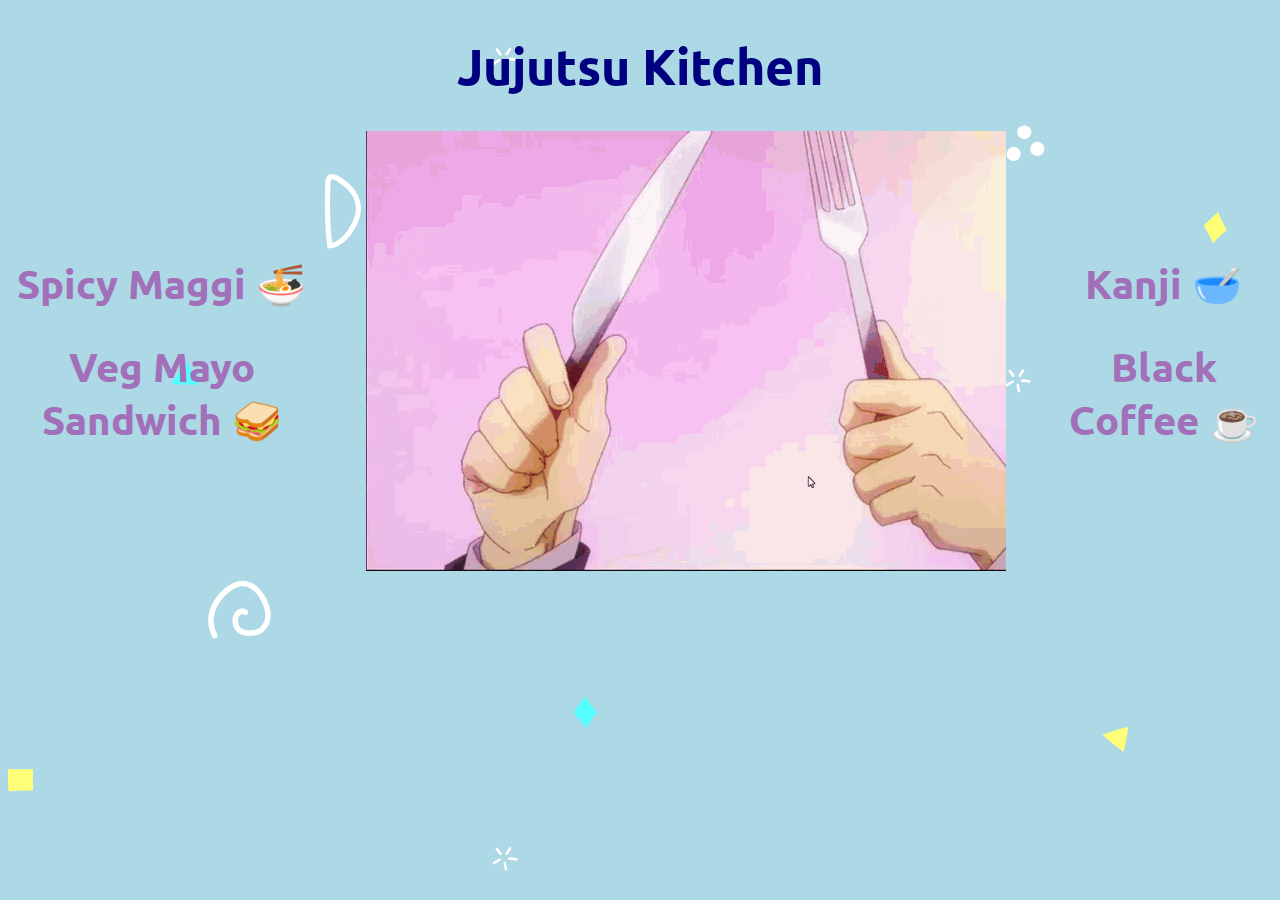
<file: index.html>
<!DOCTYPE html>
<html lang="en">
<head>
    <meta charset="UTF-8">
    <meta http-equiv="X-UA-Compatible" content="IE=edge">
    <meta name="viewport" content="width=device-width, initial-scale=1.0">
    <link rel="preconnect" href="https://fonts.googleapis.com">
    <link rel="preconnect" href="https://fonts.gstatic.com" crossorigin>
    <link href="https://fonts.googleapis.com/css2?family=Ubuntu:wght@400;500;700&display=swap" rel="stylesheet">
    <link rel="stylesheet" href="style.css">
    <title>The Unusual Cook</title>
</head>
<body>
    <h1>Jujutsu Kitchen</h1>

    <div class="container">
        
        <div class="block1">
            <a href="recipes/maggi.html" class="maggi">Spicy Maggi 🍜</a>
            <a href="recipes/sandwich.html" class="vegmayo">Veg Mayo Sandwich 🥪</a>
        </div>

        <img src="./images/jujutsu-kaisen-kaisen.gif" alt="" class="img">

        <div class="block2">
            <a href="recipes/coffee.html" class="coffee">Black Coffee ☕️</a>
            <a href="recipes/kanji.html" class="kanji">Kanji 🥣</a>
        </div>
    </div>
    
</body>
</html>
</file>
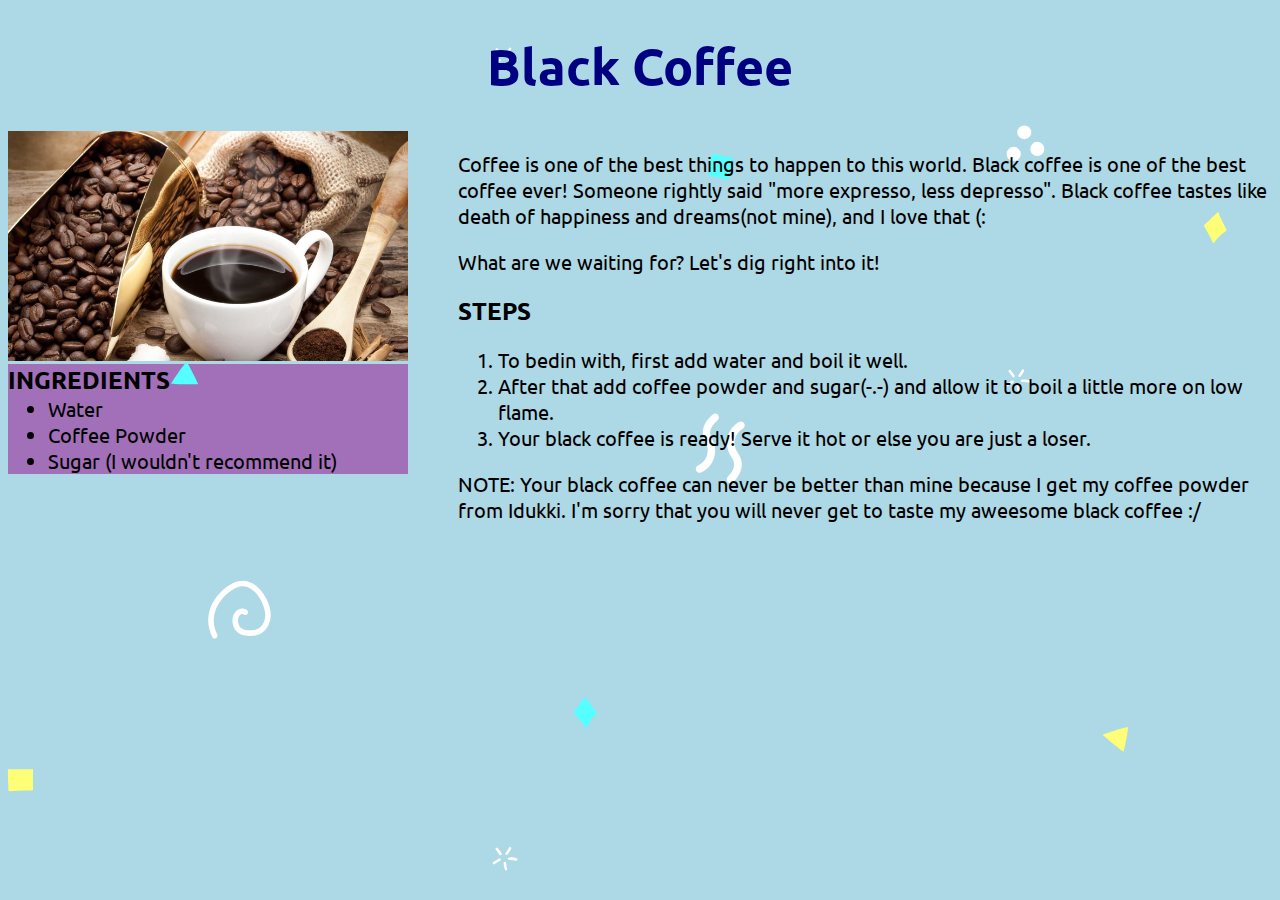
<file: recipes/coffee.html>
<!DOCTYPE html>
<html lang="en">
<head>
    <meta charset="UTF-8">
    <meta http-equiv="X-UA-Compatible" content="IE=edge">
    <meta name="viewport" content="width=device-width, initial-scale=1.0">
    <title>Caffeine Addict</title>
    <link rel="preconnect" href="https://fonts.googleapis.com">
    <link rel="preconnect" href="https://fonts.gstatic.com" crossorigin>
    <link href="https://fonts.googleapis.com/css2?family=Ubuntu:wght@400;500;700&display=swap" rel="stylesheet">
    <link rel="stylesheet" href="../recipe.css">
</head>
<body>
    <h1>Black Coffee</h1>

    <div class="container">

        <div class="lblock">
            <img src="../images/coffee.jpg" alt="">

            <div class="ing">
            <h2 class="ing">INGREDIENTS</h2>
            <ul class="ing">
             <li class="ing">Water</li>
             <li class="ing">Coffee Powder</li>
             <li class="ing">Sugar (I wouldn't recommend it)</li>
            </ul>
        </div>
        </div>
        

        <div class="rblock">
            <p>
                Coffee is one of the best things to
                happen to this world. Black coffee is one of
                the best coffee ever! Someone rightly said 
                "more expresso, less depresso". Black coffee
                tastes like death of happiness and dreams(not mine),
                and I love that (:
            </p>
            <p>
                What are we waiting for? Let's dig right 
                into it!
            </p>

            <h2>STEPS</h2>
            <ol>
                <li>
                    To bedin with, first add water and boil
                    it well.
                </li>
                <li>
                    After that add coffee powder and sugar(-.-)
                    and allow it to boil a little more on low
                    flame.
                </li>
                <li>
                    Your black coffee is ready! Serve it hot
                    or else you are just a loser.
                </li>
            </ol>
            <p>
                NOTE: Your black coffee can never be better
                than mine because I get my coffee powder from
                Idukki. I'm sorry that you will never get to
                taste my aweesome black coffee :/
            </p>
        </div>
    </div>
    
    
    
    
</body>
</html>
</file>
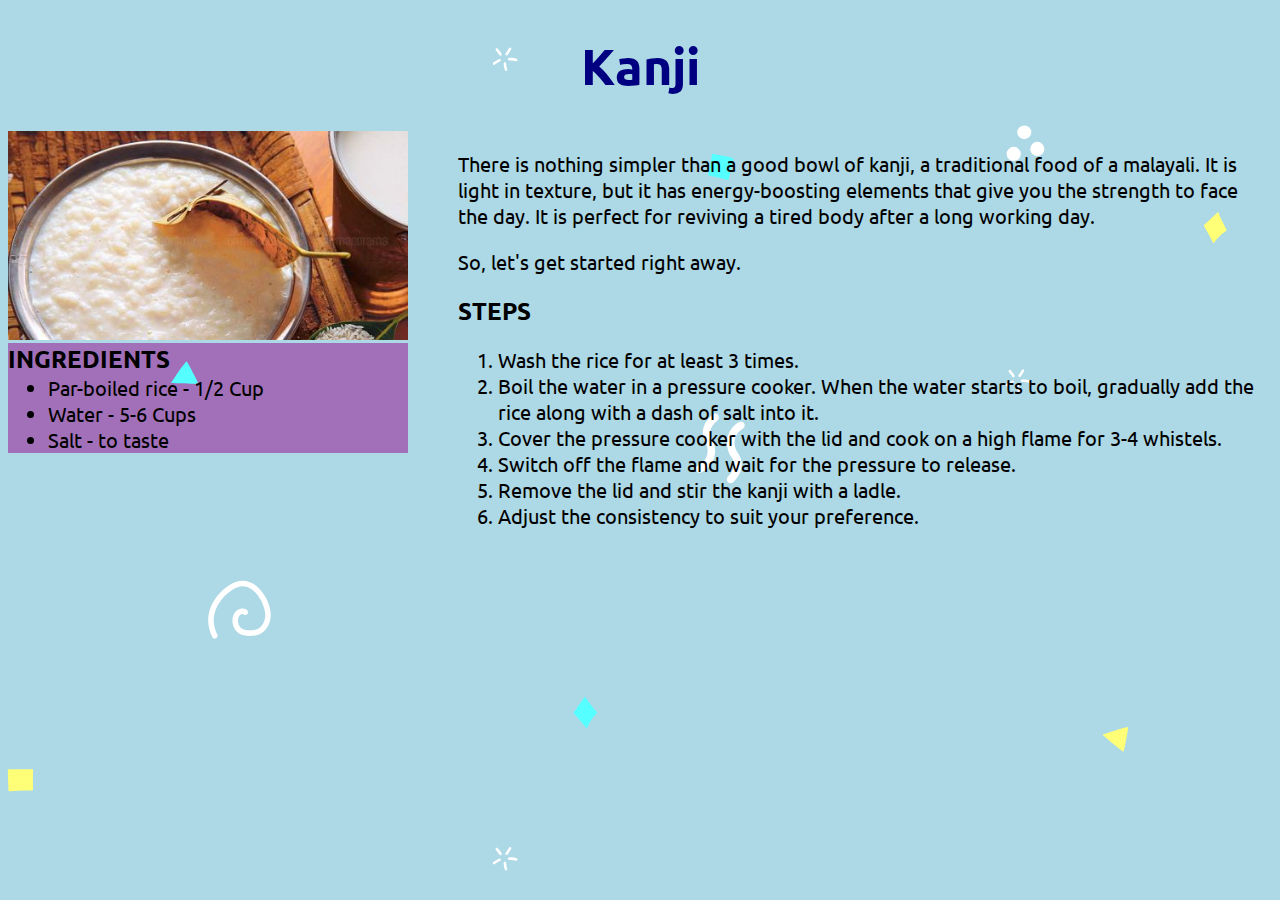
<file: recipes/kanji.html>
<!DOCTYPE html>
<html lang="en">
<head>
    <meta charset="UTF-8">
    <meta http-equiv="X-UA-Compatible" content="IE=edge">
    <meta name="viewport" content="width=device-width, initial-scale=1.0">
    <title>Comfy</title>
    <link rel="preconnect" href="https://fonts.googleapis.com">
    <link rel="preconnect" href="https://fonts.gstatic.com" crossorigin>
    <link href="https://fonts.googleapis.com/css2?family=Ubuntu:wght@400;500;700&display=swap" rel="stylesheet">
    <link rel="stylesheet" href="../recipe.css">
</head>
<body>
    <h1>Kanji</h1>

    <div class="container">

        <div class="lblock">
            
            <img src="../images/Kanji.jpg" alt="Kanji">

            <div class="ing">
                <h2 class="ing">INGREDIENTS</h2>
                <ul class="ing">
                 <li class="ing">Par-boiled rice - 1/2 Cup</li>
                 <li class="ing">Water - 5-6 Cups</li>
                 <li class="ing">Salt - to taste</li>
                 </ul>
            </div>
        </div>

        <div class="rblock">

            <p>
                There is nothing simpler than a good bowl of
                kanji, a traditional food of a malayali. It is 
                light in texture, but it has energy-boosting elements
                that give you the strength to face the day. It is 
                perfect for reviving a tired body after a long
                working day.
            </p>
            <p>So, let's get started right away.</p>

            <h2>STEPS</h2>
            <ol>
              <li>
                 Wash the rice for at least 3 times.
             </li>
             <li>
                 Boil the water in a pressure cooker. When
                 the water starts to boil, gradually add the 
                 rice along with a dash of salt into it.
             </li>
             <li>
                 Cover the pressure cooker with the lid
                 and cook on a high flame for 3-4 whistels.
             </li>
             <li>
                 Switch off the flame and wait for the pressure
                 to release.
             </li>
             <li>
                 Remove the lid and stir the kanji with a ladle.
             </li>
             <li>
                 Adjust the consistency to suit your preference.
             </li>
          </ol>


        </div>
    </div>
    
    
    
</body>
</html>
</file>
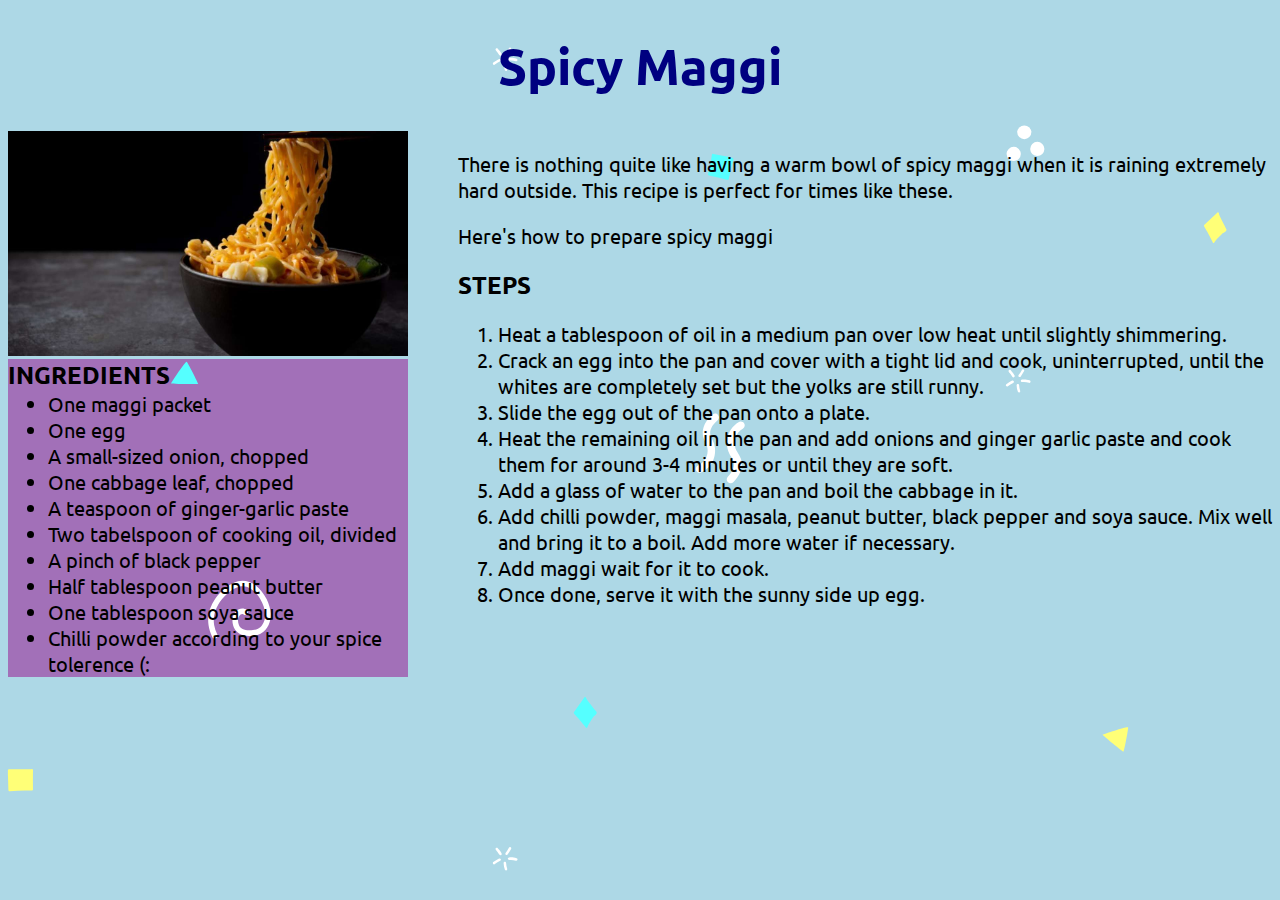
<file: recipes/maggi.html>
<!DOCTYPE html>
<html lang="en">
<head>
    <meta charset="UTF-8">
    <meta http-equiv="X-UA-Compatible" content="IE=edge">
    <meta name="viewport" content="width=device-width, initial-scale=1.0">
    <title>Someone's fancy</title>
    <link rel="preconnect" href="https://fonts.googleapis.com">
    <link rel="preconnect" href="https://fonts.gstatic.com" crossorigin>
    <link href="https://fonts.googleapis.com/css2?family=Ubuntu:wght@400;500;700&display=swap" rel="stylesheet">
    <link rel="stylesheet" href="../recipe.css">
</head>
<body>
    <h1>Spicy Maggi</h1>
    <div class="container">
        <div class="lblock">
            <img src="../images/maggi.jpeg" alt="picture of maggi noodles">
            <h2 class="ing">INGREDIENTS</h2>
            <ul class="ing">
             <li class="ing">One maggi packet</li>
             <li class="ing">One egg</li>
             <li class="ing">A small-sized onion, chopped</li>
             <li class="ing">One cabbage leaf, chopped</li>
             <li class="ing">A teaspoon of ginger-garlic paste</li>
             <li class="ing">Two tabelspoon of cooking oil, divided</li>
             <li class="ing">A pinch of black pepper</li>
             <li class="ing">Half tablespoon peanut butter</li>
             <li class="ing">One tablespoon soya sauce</li>
             <li class="ing">Chilli powder according to your spice tolerence (:</li>
            </ul>
        </div>
        <div class="rblock">
            <p>
                There is nothing quite like having a warm bowl
                 of spicy maggi when it is raining extremely
                 hard outside. This recipe is perfect for 
                 times like these.</p>
            <p>Here's how to prepare spicy maggi</p>
            
            <h2>STEPS</h2>
            <ol>
                <li>
                    Heat a tablespoon of oil in a medium  pan over
                    low heat until slightly shimmering.
                </li>
                <li>
                    Crack an egg into the pan and cover with a 
                    tight lid and cook, uninterrupted, until the whites 
                    are completely set but the yolks are still runny.
                </li>
                <li>
                    Slide the egg out of the pan onto a plate.
                </li>
                <li>
                    Heat the remaining oil in the pan and
                    add onions and ginger garlic paste and 
                    cook them for around 3-4 minutes or until 
                    they are soft.
                </li>
                <li>
                    Add a glass of water to the pan and boil 
                    the cabbage in it.
                </li>
                <li>
                    Add chilli powder, maggi masala, peanut
                    butter, black pepper and soya sauce. Mix well and bring it
                    to a boil. Add more water if necessary.
                </li>
                <li>
                    Add maggi wait for it to cook.
                </li>
                <li>
                    Once done, serve it with the sunny side up
                    egg.  
                </li>
            </ol>
        </div>
    </div>
</body>
</html>
</file>
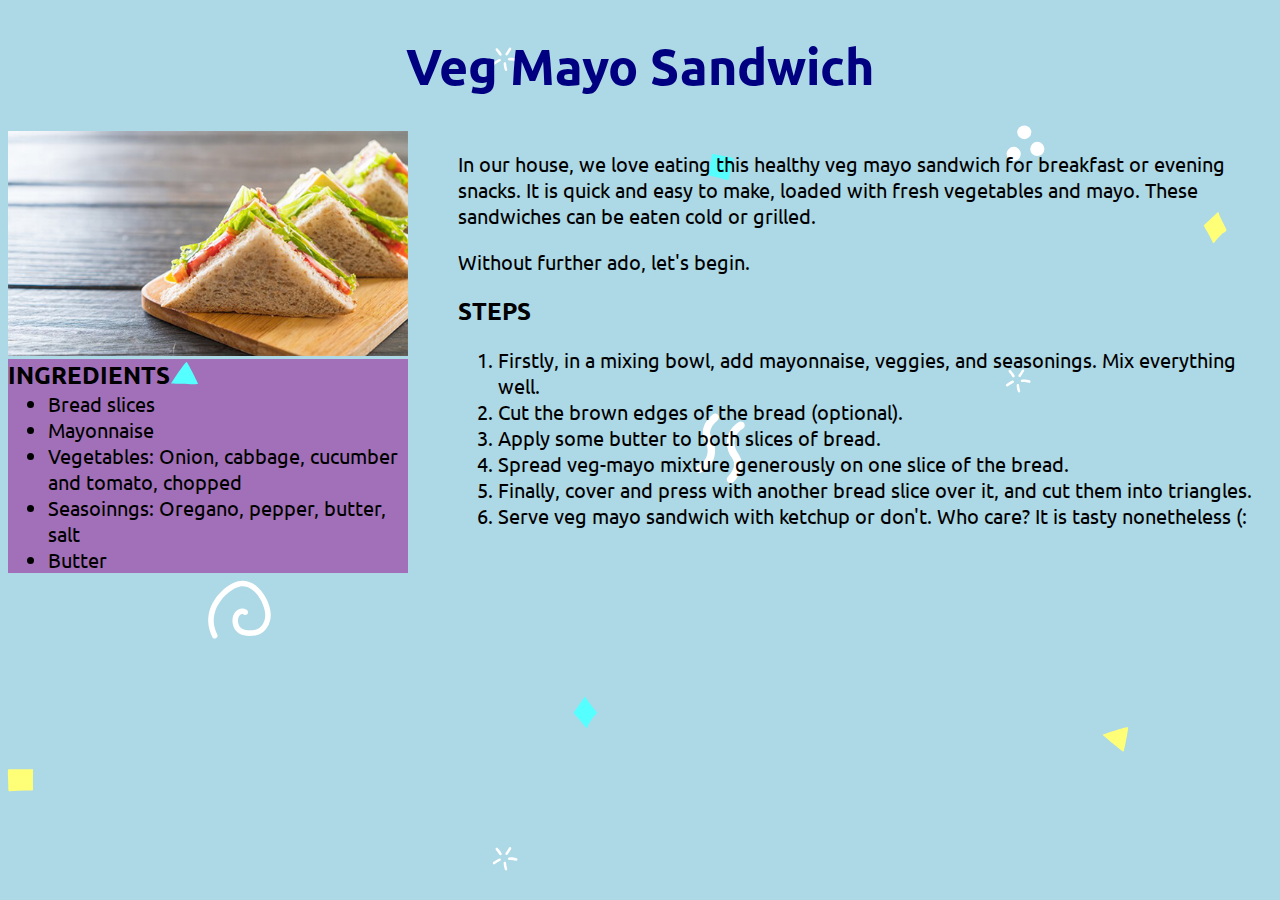
<file: recipes/sandwich.html>
<!DOCTYPE html>
<html lang="en">
<head>
    <meta charset="UTF-8">
    <meta http-equiv="X-UA-Compatible" content="IE=edge">
    <meta name="viewport" content="width=device-width, initial-scale=1.0">
    <title>Booo! Health freak</title>
    <link rel="preconnect" href="https://fonts.googleapis.com">
    <link rel="preconnect" href="https://fonts.gstatic.com" crossorigin>
    <link href="https://fonts.googleapis.com/css2?family=Ubuntu:wght@400;500;700&display=swap" rel="stylesheet">
    <link rel="stylesheet" href="../recipe.css">
</head>
<body>
    <h1>Veg Mayo Sandwich</h1>

    <div class="container">
        <div class="lblock">
            <img src="../images/sandwich.jpg" alt="">
            <div class="ing">
                <h2 class="ing">INGREDIENTS</h2>
                <ul class="ing">
                  <li class="ing">Bread slices</li>
                  <li class="ing">Mayonnaise</li>
                  <li class="ing">Vegetables: Onion, cabbage, cucumber and
                    tomato, chopped</li>
                  <li class="ing">Seasoinngs: Oregano, pepper, butter,
                   salt
                  <li class="ing">Butter</li>
                </ul>
            </div>
        </div>

        <div class="rblock">
            <p>
                In our house, we love eating this healthy veg
                mayo sandwich for breakfast or evening snacks.
                It is quick and easy to make, loaded with
                fresh vegetables and mayo. These sandwiches can
                be eaten cold or grilled.
            </p>
            <p>Without further ado, let's begin.</p>
            
            <h2>STEPS</h2>
            <ol>
                <li>
                    Firstly, in a mixing bowl, add mayonnaise,
                    veggies, and seasonings. Mix everything 
                    well.
                </li>
                <li>
                    Cut the brown edges of the bread (optional).
                </li>
                <li>
                    Apply some butter to both slices of bread.
                </li>
                <li>
                    Spread veg-mayo mixture generously on one
                    slice of the bread.
                </li>
                <li>
                    Finally, cover and press with another bread
                    slice over it, and cut them into triangles.
                </li>
                <li>
                    Serve veg mayo sandwich with ketchup or
                    don't. Who care? It is tasty nonetheless (:
                </li>
            </ol>
        </div>

    </div>

    
    
    
</body>
</html>
</file>
<file: style.css>
*{
    background-color: #ADD8E6;
    background-image: url("data:image/svg+xml,%3Csvg xmlns='http://www.w3.org/2000/svg' width='1600' height='800' viewBox='0 0 1600 800'%3E%3Cpath fill='%23FF7' d='M1102.5 734.8c2.5-1.2 24.8-8.6 25.6-7.5.5.7-3.9 23.8-4.6 24.5C1123.3 752.1 1107.5 739.5 1102.5 734.8zM1226.3 229.1c0-.1-4.9-9.4-7-14.2-.1-.3-.3-1.1-.4-1.6-.1-.4-.3-.7-.6-.9-.3-.2-.6-.1-.8.1l-13.1 12.3c0 0 0 0 0 0-.2.2-.3.5-.4.8 0 .3 0 .7.2 1 .1.1 1.4 2.5 2.1 3.6 2.4 3.7 6.5 12.1 6.5 12.2.2.3.4.5.7.6.3 0 .5-.1.7-.3 0 0 1.8-2.5 2.7-3.6 1.5-1.6 3-3.2 4.6-4.7 1.2-1.2 1.6-1.4 2.1-1.6.5-.3 1.1-.5 2.5-1.9C1226.5 230.4 1226.6 229.6 1226.3 229.1zM33 770.3C33 770.3 33 770.3 33 770.3c0-.7-.5-1.2-1.2-1.2-.1 0-.3 0-.4.1-1.6.2-14.3.1-22.2 0-.3 0-.6.1-.9.4-.2.2-.4.5-.4.9 0 .2 0 4.9.1 5.9l.4 13.6c0 .3.2.6.4.9.2.2.5.3.8.3 0 0 .1 0 .1 0 7.3-.7 14.7-.9 22-.6.3 0 .7-.1.9-.3.2-.2.4-.6.4-.9C32.9 783.3 32.9 776.2 33 770.3z'/%3E%3Cpath fill='%235ff' d='M171.1 383.4c1.3-2.5 14.3-22 15.6-21.6.8.3 11.5 21.2 11.5 22.1C198.1 384.2 177.9 384 171.1 383.4zM596.4 711.8c-.1-.1-6.7-8.2-9.7-12.5-.2-.3-.5-1-.7-1.5-.2-.4-.4-.7-.7-.8-.3-.1-.6 0-.8.3L574 712c0 0 0 0 0 0-.2.2-.2.5-.2.9 0 .3.2.7.4.9.1.1 1.8 2.2 2.8 3.1 3.1 3.1 8.8 10.5 8.9 10.6.2.3.5.4.8.4.3 0 .5-.2.6-.5 0 0 1.2-2.8 2-4.1 1.1-1.9 2.3-3.7 3.5-5.5.9-1.4 1.3-1.7 1.7-2 .5-.4 1-.7 2.1-2.4C596.9 713.1 596.8 712.3 596.4 711.8zM727.5 179.9C727.5 179.9 727.5 179.9 727.5 179.9c.6.2 1.3-.2 1.4-.8 0-.1 0-.2 0-.4.2-1.4 2.8-12.6 4.5-19.5.1-.3 0-.6-.2-.8-.2-.3-.5-.4-.8-.5-.2 0-4.7-1.1-5.7-1.3l-13.4-2.7c-.3-.1-.7 0-.9.2-.2.2-.4.4-.5.6 0 0 0 .1 0 .1-.8 6.5-2.2 13.1-3.9 19.4-.1.3 0 .6.2.9.2.3.5.4.8.5C714.8 176.9 721.7 178.5 727.5 179.9zM728.5 178.1c-.1-.1-.2-.2-.4-.2C728.3 177.9 728.4 178 728.5 178.1z'/%3E%3Cg fill='%23FFF'%3E%3Cpath d='M699.6 472.7c-1.5 0-2.8-.8-3.5-2.3-.8-1.9 0-4.2 1.9-5 3.7-1.6 6.8-4.7 8.4-8.5 1.6-3.8 1.7-8.1.2-11.9-.3-.9-.8-1.8-1.2-2.8-.8-1.7-1.8-3.7-2.3-5.9-.9-4.1-.2-8.6 2-12.8 1.7-3.1 4.1-6.1 7.6-9.1 1.6-1.4 4-1.2 5.3.4 1.4 1.6 1.2 4-.4 5.3-2.8 2.5-4.7 4.7-5.9 7-1.4 2.6-1.9 5.3-1.3 7.6.3 1.4 1 2.8 1.7 4.3.5 1.1 1 2.2 1.5 3.3 2.1 5.6 2 12-.3 17.6-2.3 5.5-6.8 10.1-12.3 12.5C700.6 472.6 700.1 472.7 699.6 472.7zM740.4 421.4c1.5-.2 3 .5 3.8 1.9 1.1 1.8.4 4.2-1.4 5.3-3.7 2.1-6.4 5.6-7.6 9.5-1.2 4-.8 8.4 1.1 12.1.4.9 1 1.7 1.6 2.7 1 1.7 2.2 3.5 3 5.7 1.4 4 1.2 8.7-.6 13.2-1.4 3.4-3.5 6.6-6.8 10.1-1.5 1.6-3.9 1.7-5.5.2-1.6-1.4-1.7-3.9-.2-5.4 2.6-2.8 4.3-5.3 5.3-7.7 1.1-2.8 1.3-5.6.5-7.9-.5-1.3-1.3-2.7-2.2-4.1-.6-1-1.3-2.1-1.9-3.2-2.8-5.4-3.4-11.9-1.7-17.8 1.8-5.9 5.8-11 11.2-14C739.4 421.6 739.9 421.4 740.4 421.4zM261.3 590.9c5.7 6.8 9 15.7 9.4 22.4.5 7.3-2.4 16.4-10.2 20.4-3 1.5-6.7 2.2-11.2 2.2-7.9-.1-12.9-2.9-15.4-8.4-2.1-4.7-2.3-11.4 1.8-15.9 3.2-3.5 7.8-4.1 11.2-1.6 1.2.9 1.5 2.7.6 3.9-.9 1.2-2.7 1.5-3.9.6-1.8-1.3-3.6.6-3.8.8-2.4 2.6-2.1 7-.8 9.9 1.5 3.4 4.7 5 10.4 5.1 3.6 0 6.4-.5 8.6-1.6 4.7-2.4 7.7-8.6 7.2-15-.5-7.3-5.3-18.2-13-23.9-4.2-3.1-8.5-4.1-12.9-3.1-3.1.7-6.2 2.4-9.7 5-6.6 5.1-11.7 11.8-14.2 19-2.7 7.7-2.1 15.8 1.9 23.9.7 1.4.1 3.1-1.3 3.7-1.4.7-3.1.1-3.7-1.3-4.6-9.4-5.4-19.2-2.2-28.2 2.9-8.2 8.6-15.9 16.1-21.6 4.1-3.1 8-5.1 11.8-6 6-1.4 12 0 17.5 4C257.6 586.9 259.6 588.8 261.3 590.9z'/%3E%3Ccircle cx='1013.7' cy='153.9' r='7.1'/%3E%3Ccircle cx='1024.3' cy='132.1' r='7.1'/%3E%3Ccircle cx='1037.3' cy='148.9' r='7.1'/%3E%3Cpath d='M1508.7 297.2c-4.8-5.4-9.7-10.8-14.8-16.2 5.6-5.6 11.1-11.5 15.6-18.2 1.2-1.7.7-4.1-1-5.2-1.7-1.2-4.1-.7-5.2 1-4.2 6.2-9.1 11.6-14.5 16.9-4.8-5-9.7-10-14.7-14.9-1.5-1.5-3.9-1.5-5.3 0-1.5 1.5-1.5 3.9 0 5.3 4.9 4.8 9.7 9.8 14.5 14.8-1.1 1.1-2.3 2.2-3.5 3.2-4.1 3.8-8.4 7.8-12.4 12-1.4 1.5-1.4 3.8 0 5.3 0 0 0 0 0 0 1.5 1.4 3.9 1.4 5.3-.1 3.9-4 8.1-7.9 12.1-11.7 1.2-1.1 2.3-2.2 3.5-3.3 4.9 5.3 9.8 10.6 14.6 15.9.1.1.1.1.2.2 1.4 1.4 3.7 1.5 5.2.2C1510 301.2 1510.1 298.8 1508.7 297.2zM327.6 248.6l-.4-2.6c-1.5-11.1-2.2-23.2-2.3-37 0-5.5 0-11.5.2-18.5 0-.7 0-1.5 0-2.3 0-5 0-11.2 3.9-13.5 2.2-1.3 5.1-1 8.5.9 5.7 3.1 13.2 8.7 17.5 14.9 5.5 7.8 7.3 16.9 5 25.7-3.2 12.3-15 31-30 32.1L327.6 248.6zM332.1 179.2c-.2 0-.3 0-.4.1-.1.1-.7.5-1.1 2.7-.3 1.9-.3 4.2-.3 6.3 0 .8 0 1.7 0 2.4-.2 6.9-.2 12.8-.2 18.3.1 12.5.7 23.5 2 33.7 11-2.7 20.4-18.1 23-27.8 1.9-7.2.4-14.8-4.2-21.3l0 0C347 188.1 340 183 335 180.3 333.6 179.5 332.6 179.2 332.1 179.2zM516.3 60.8c-.1 0-.2 0-.4-.1-2.4-.7-4-.9-6.7-.7-.7 0-1.3-.5-1.4-1.2 0-.7.5-1.3 1.2-1.4 3.1-.2 4.9 0 7.6.8.7.2 1.1.9.9 1.6C517.3 60.4 516.8 60.8 516.3 60.8zM506.1 70.5c-.5 0-1-.3-1.2-.8-.8-2.1-1.2-4.3-1.3-6.6 0-.7.5-1.3 1.2-1.3.7 0 1.3.5 1.3 1.2.1 2 .5 3.9 1.1 5.8.2.7-.1 1.4-.8 1.6C506.4 70.5 506.2 70.5 506.1 70.5zM494.1 64.4c-.4 0-.8-.2-1-.5-.4-.6-.3-1.4.2-1.8 1.8-1.4 3.7-2.6 5.8-3.6.6-.3 1.4 0 1.7.6.3.6 0 1.4-.6 1.7-1.9.9-3.7 2-5.3 3.3C494.7 64.3 494.4 64.4 494.1 64.4zM500.5 55.3c-.5 0-.9-.3-1.2-.7-.5-1-1.2-1.9-2.4-3.4-.3-.4-.7-.9-1.1-1.4-.4-.6-.3-1.4.2-1.8.6-.4 1.4-.3 1.8.2.4.5.8 1 1.1 1.4 1.3 1.6 2.1 2.6 2.7 3.9.3.6 0 1.4-.6 1.7C500.9 55.3 500.7 55.3 500.5 55.3zM506.7 55c-.3 0-.5-.1-.8-.2-.6-.4-.7-1.2-.3-1.8 1.2-1.7 2.3-3.4 3.3-5.2.3-.6 1.1-.9 1.7-.5.6.3.9 1.1.5 1.7-1 1.9-2.2 3.8-3.5 5.6C507.4 54.8 507.1 55 506.7 55zM1029.3 382.8c-.1 0-.2 0-.4-.1-2.4-.7-4-.9-6.7-.7-.7 0-1.3-.5-1.4-1.2 0-.7.5-1.3 1.2-1.4 3.1-.2 4.9 0 7.6.8.7.2 1.1.9.9 1.6C1030.3 382.4 1029.8 382.8 1029.3 382.8zM1019.1 392.5c-.5 0-1-.3-1.2-.8-.8-2.1-1.2-4.3-1.3-6.6 0-.7.5-1.3 1.2-1.3.7 0 1.3.5 1.3 1.2.1 2 .5 3.9 1.1 5.8.2.7-.1 1.4-.8 1.6C1019.4 392.5 1019.2 392.5 1019.1 392.5zM1007.1 386.4c-.4 0-.8-.2-1-.5-.4-.6-.3-1.4.2-1.8 1.8-1.4 3.7-2.6 5.8-3.6.6-.3 1.4 0 1.7.6.3.6 0 1.4-.6 1.7-1.9.9-3.7 2-5.3 3.3C1007.7 386.3 1007.4 386.4 1007.1 386.4zM1013.5 377.3c-.5 0-.9-.3-1.2-.7-.5-1-1.2-1.9-2.4-3.4-.3-.4-.7-.9-1.1-1.4-.4-.6-.3-1.4.2-1.8.6-.4 1.4-.3 1.8.2.4.5.8 1 1.1 1.4 1.3 1.6 2.1 2.6 2.7 3.9.3.6 0 1.4-.6 1.7C1013.9 377.3 1013.7 377.3 1013.5 377.3zM1019.7 377c-.3 0-.5-.1-.8-.2-.6-.4-.7-1.2-.3-1.8 1.2-1.7 2.3-3.4 3.3-5.2.3-.6 1.1-.9 1.7-.5.6.3.9 1.1.5 1.7-1 1.9-2.2 3.8-3.5 5.6C1020.4 376.8 1020.1 377 1019.7 377zM1329.7 573.4c-1.4 0-2.9-.2-4.5-.7-8.4-2.7-16.6-12.7-18.7-20-.4-1.4-.7-2.9-.9-4.4-8.1 3.3-15.5 10.6-15.4 21 0 1.5-1.2 2.7-2.7 2.8 0 0 0 0 0 0-1.5 0-2.7-1.2-2.7-2.7-.1-6.7 2.4-12.9 7-18 3.6-4 8.4-7.1 13.7-8.8.5-6.5 3.1-12.9 7.4-17.4 7-7.4 18.2-8.9 27.3-10.1l.7-.1c1.5-.2 2.9.9 3.1 2.3.2 1.5-.9 2.9-2.3 3.1l-.7.1c-8.6 1.2-18.4 2.5-24 8.4-3 3.2-5 7.7-5.7 12.4 7.9-1 17.7 1.3 24.3 5.7 4.3 2.9 7.1 7.8 7.2 12.7.2 4.3-1.7 8.3-5.2 11.1C1335.2 572.4 1332.6 573.4 1329.7 573.4zM1311 546.7c.1 1.5.4 3 .8 4.4 1.7 5.8 8.7 14.2 15.1 16.3 2.8.9 5.1.5 7.2-1.1 2.7-2.1 3.2-4.8 3.1-6.6-.1-3.2-2-6.4-4.8-8.3C1326.7 547.5 1317.7 545.6 1311 546.7z'/%3E%3C/g%3E%3C/svg%3E");
    background-attachment: fixed;
    font-family: 'Ubuntu', sans-serif;
}

h1{
    text-align: center;
    font-size: 50px;
    color : #000080;
}

a{
    text-decoration: none;
    color: #A270B8;
    font-weight: bold;
}

.container{
    
    font-size: 40px;
    display: flex;
    justify-content: center;
    align-items: center;
}

.block1{
    text-align: center;
    display: flex;
    flex-direction: column;
    justify-content: center;
    margin-right: 50px;
}

.block2{
    text-align: center;
    display: flex;
    flex-direction: column-reverse;
    justify-content: center;
    margin-left: 50px;
}

.maggi{
    margin-bottom: 30px;
}

.kanji{
    margin-bottom: 30px;
}
</file>
<file: recipe.css>
*{
    background-color: #ADD8E6;
    background-image: url("data:image/svg+xml,%3Csvg xmlns='http://www.w3.org/2000/svg' width='1600' height='800' viewBox='0 0 1600 800'%3E%3Cpath fill='%23FF7' d='M1102.5 734.8c2.5-1.2 24.8-8.6 25.6-7.5.5.7-3.9 23.8-4.6 24.5C1123.3 752.1 1107.5 739.5 1102.5 734.8zM1226.3 229.1c0-.1-4.9-9.4-7-14.2-.1-.3-.3-1.1-.4-1.6-.1-.4-.3-.7-.6-.9-.3-.2-.6-.1-.8.1l-13.1 12.3c0 0 0 0 0 0-.2.2-.3.5-.4.8 0 .3 0 .7.2 1 .1.1 1.4 2.5 2.1 3.6 2.4 3.7 6.5 12.1 6.5 12.2.2.3.4.5.7.6.3 0 .5-.1.7-.3 0 0 1.8-2.5 2.7-3.6 1.5-1.6 3-3.2 4.6-4.7 1.2-1.2 1.6-1.4 2.1-1.6.5-.3 1.1-.5 2.5-1.9C1226.5 230.4 1226.6 229.6 1226.3 229.1zM33 770.3C33 770.3 33 770.3 33 770.3c0-.7-.5-1.2-1.2-1.2-.1 0-.3 0-.4.1-1.6.2-14.3.1-22.2 0-.3 0-.6.1-.9.4-.2.2-.4.5-.4.9 0 .2 0 4.9.1 5.9l.4 13.6c0 .3.2.6.4.9.2.2.5.3.8.3 0 0 .1 0 .1 0 7.3-.7 14.7-.9 22-.6.3 0 .7-.1.9-.3.2-.2.4-.6.4-.9C32.9 783.3 32.9 776.2 33 770.3z'/%3E%3Cpath fill='%235ff' d='M171.1 383.4c1.3-2.5 14.3-22 15.6-21.6.8.3 11.5 21.2 11.5 22.1C198.1 384.2 177.9 384 171.1 383.4zM596.4 711.8c-.1-.1-6.7-8.2-9.7-12.5-.2-.3-.5-1-.7-1.5-.2-.4-.4-.7-.7-.8-.3-.1-.6 0-.8.3L574 712c0 0 0 0 0 0-.2.2-.2.5-.2.9 0 .3.2.7.4.9.1.1 1.8 2.2 2.8 3.1 3.1 3.1 8.8 10.5 8.9 10.6.2.3.5.4.8.4.3 0 .5-.2.6-.5 0 0 1.2-2.8 2-4.1 1.1-1.9 2.3-3.7 3.5-5.5.9-1.4 1.3-1.7 1.7-2 .5-.4 1-.7 2.1-2.4C596.9 713.1 596.8 712.3 596.4 711.8zM727.5 179.9C727.5 179.9 727.5 179.9 727.5 179.9c.6.2 1.3-.2 1.4-.8 0-.1 0-.2 0-.4.2-1.4 2.8-12.6 4.5-19.5.1-.3 0-.6-.2-.8-.2-.3-.5-.4-.8-.5-.2 0-4.7-1.1-5.7-1.3l-13.4-2.7c-.3-.1-.7 0-.9.2-.2.2-.4.4-.5.6 0 0 0 .1 0 .1-.8 6.5-2.2 13.1-3.9 19.4-.1.3 0 .6.2.9.2.3.5.4.8.5C714.8 176.9 721.7 178.5 727.5 179.9zM728.5 178.1c-.1-.1-.2-.2-.4-.2C728.3 177.9 728.4 178 728.5 178.1z'/%3E%3Cg fill='%23FFF'%3E%3Cpath d='M699.6 472.7c-1.5 0-2.8-.8-3.5-2.3-.8-1.9 0-4.2 1.9-5 3.7-1.6 6.8-4.7 8.4-8.5 1.6-3.8 1.7-8.1.2-11.9-.3-.9-.8-1.8-1.2-2.8-.8-1.7-1.8-3.7-2.3-5.9-.9-4.1-.2-8.6 2-12.8 1.7-3.1 4.1-6.1 7.6-9.1 1.6-1.4 4-1.2 5.3.4 1.4 1.6 1.2 4-.4 5.3-2.8 2.5-4.7 4.7-5.9 7-1.4 2.6-1.9 5.3-1.3 7.6.3 1.4 1 2.8 1.7 4.3.5 1.1 1 2.2 1.5 3.3 2.1 5.6 2 12-.3 17.6-2.3 5.5-6.8 10.1-12.3 12.5C700.6 472.6 700.1 472.7 699.6 472.7zM740.4 421.4c1.5-.2 3 .5 3.8 1.9 1.1 1.8.4 4.2-1.4 5.3-3.7 2.1-6.4 5.6-7.6 9.5-1.2 4-.8 8.4 1.1 12.1.4.9 1 1.7 1.6 2.7 1 1.7 2.2 3.5 3 5.7 1.4 4 1.2 8.7-.6 13.2-1.4 3.4-3.5 6.6-6.8 10.1-1.5 1.6-3.9 1.7-5.5.2-1.6-1.4-1.7-3.9-.2-5.4 2.6-2.8 4.3-5.3 5.3-7.7 1.1-2.8 1.3-5.6.5-7.9-.5-1.3-1.3-2.7-2.2-4.1-.6-1-1.3-2.1-1.9-3.2-2.8-5.4-3.4-11.9-1.7-17.8 1.8-5.9 5.8-11 11.2-14C739.4 421.6 739.9 421.4 740.4 421.4zM261.3 590.9c5.7 6.8 9 15.7 9.4 22.4.5 7.3-2.4 16.4-10.2 20.4-3 1.5-6.7 2.2-11.2 2.2-7.9-.1-12.9-2.9-15.4-8.4-2.1-4.7-2.3-11.4 1.8-15.9 3.2-3.5 7.8-4.1 11.2-1.6 1.2.9 1.5 2.7.6 3.9-.9 1.2-2.7 1.5-3.9.6-1.8-1.3-3.6.6-3.8.8-2.4 2.6-2.1 7-.8 9.9 1.5 3.4 4.7 5 10.4 5.1 3.6 0 6.4-.5 8.6-1.6 4.7-2.4 7.7-8.6 7.2-15-.5-7.3-5.3-18.2-13-23.9-4.2-3.1-8.5-4.1-12.9-3.1-3.1.7-6.2 2.4-9.7 5-6.6 5.1-11.7 11.8-14.2 19-2.7 7.7-2.1 15.8 1.9 23.9.7 1.4.1 3.1-1.3 3.7-1.4.7-3.1.1-3.7-1.3-4.6-9.4-5.4-19.2-2.2-28.2 2.9-8.2 8.6-15.9 16.1-21.6 4.1-3.1 8-5.1 11.8-6 6-1.4 12 0 17.5 4C257.6 586.9 259.6 588.8 261.3 590.9z'/%3E%3Ccircle cx='1013.7' cy='153.9' r='7.1'/%3E%3Ccircle cx='1024.3' cy='132.1' r='7.1'/%3E%3Ccircle cx='1037.3' cy='148.9' r='7.1'/%3E%3Cpath d='M1508.7 297.2c-4.8-5.4-9.7-10.8-14.8-16.2 5.6-5.6 11.1-11.5 15.6-18.2 1.2-1.7.7-4.1-1-5.2-1.7-1.2-4.1-.7-5.2 1-4.2 6.2-9.1 11.6-14.5 16.9-4.8-5-9.7-10-14.7-14.9-1.5-1.5-3.9-1.5-5.3 0-1.5 1.5-1.5 3.9 0 5.3 4.9 4.8 9.7 9.8 14.5 14.8-1.1 1.1-2.3 2.2-3.5 3.2-4.1 3.8-8.4 7.8-12.4 12-1.4 1.5-1.4 3.8 0 5.3 0 0 0 0 0 0 1.5 1.4 3.9 1.4 5.3-.1 3.9-4 8.1-7.9 12.1-11.7 1.2-1.1 2.3-2.2 3.5-3.3 4.9 5.3 9.8 10.6 14.6 15.9.1.1.1.1.2.2 1.4 1.4 3.7 1.5 5.2.2C1510 301.2 1510.1 298.8 1508.7 297.2zM327.6 248.6l-.4-2.6c-1.5-11.1-2.2-23.2-2.3-37 0-5.5 0-11.5.2-18.5 0-.7 0-1.5 0-2.3 0-5 0-11.2 3.9-13.5 2.2-1.3 5.1-1 8.5.9 5.7 3.1 13.2 8.7 17.5 14.9 5.5 7.8 7.3 16.9 5 25.7-3.2 12.3-15 31-30 32.1L327.6 248.6zM332.1 179.2c-.2 0-.3 0-.4.1-.1.1-.7.5-1.1 2.7-.3 1.9-.3 4.2-.3 6.3 0 .8 0 1.7 0 2.4-.2 6.9-.2 12.8-.2 18.3.1 12.5.7 23.5 2 33.7 11-2.7 20.4-18.1 23-27.8 1.9-7.2.4-14.8-4.2-21.3l0 0C347 188.1 340 183 335 180.3 333.6 179.5 332.6 179.2 332.1 179.2zM516.3 60.8c-.1 0-.2 0-.4-.1-2.4-.7-4-.9-6.7-.7-.7 0-1.3-.5-1.4-1.2 0-.7.5-1.3 1.2-1.4 3.1-.2 4.9 0 7.6.8.7.2 1.1.9.9 1.6C517.3 60.4 516.8 60.8 516.3 60.8zM506.1 70.5c-.5 0-1-.3-1.2-.8-.8-2.1-1.2-4.3-1.3-6.6 0-.7.5-1.3 1.2-1.3.7 0 1.3.5 1.3 1.2.1 2 .5 3.9 1.1 5.8.2.7-.1 1.4-.8 1.6C506.4 70.5 506.2 70.5 506.1 70.5zM494.1 64.4c-.4 0-.8-.2-1-.5-.4-.6-.3-1.4.2-1.8 1.8-1.4 3.7-2.6 5.8-3.6.6-.3 1.4 0 1.7.6.3.6 0 1.4-.6 1.7-1.9.9-3.7 2-5.3 3.3C494.7 64.3 494.4 64.4 494.1 64.4zM500.5 55.3c-.5 0-.9-.3-1.2-.7-.5-1-1.2-1.9-2.4-3.4-.3-.4-.7-.9-1.1-1.4-.4-.6-.3-1.4.2-1.8.6-.4 1.4-.3 1.8.2.4.5.8 1 1.1 1.4 1.3 1.6 2.1 2.6 2.7 3.9.3.6 0 1.4-.6 1.7C500.9 55.3 500.7 55.3 500.5 55.3zM506.7 55c-.3 0-.5-.1-.8-.2-.6-.4-.7-1.2-.3-1.8 1.2-1.7 2.3-3.4 3.3-5.2.3-.6 1.1-.9 1.7-.5.6.3.9 1.1.5 1.7-1 1.9-2.2 3.8-3.5 5.6C507.4 54.8 507.1 55 506.7 55zM1029.3 382.8c-.1 0-.2 0-.4-.1-2.4-.7-4-.9-6.7-.7-.7 0-1.3-.5-1.4-1.2 0-.7.5-1.3 1.2-1.4 3.1-.2 4.9 0 7.6.8.7.2 1.1.9.9 1.6C1030.3 382.4 1029.8 382.8 1029.3 382.8zM1019.1 392.5c-.5 0-1-.3-1.2-.8-.8-2.1-1.2-4.3-1.3-6.6 0-.7.5-1.3 1.2-1.3.7 0 1.3.5 1.3 1.2.1 2 .5 3.9 1.1 5.8.2.7-.1 1.4-.8 1.6C1019.4 392.5 1019.2 392.5 1019.1 392.5zM1007.1 386.4c-.4 0-.8-.2-1-.5-.4-.6-.3-1.4.2-1.8 1.8-1.4 3.7-2.6 5.8-3.6.6-.3 1.4 0 1.7.6.3.6 0 1.4-.6 1.7-1.9.9-3.7 2-5.3 3.3C1007.7 386.3 1007.4 386.4 1007.1 386.4zM1013.5 377.3c-.5 0-.9-.3-1.2-.7-.5-1-1.2-1.9-2.4-3.4-.3-.4-.7-.9-1.1-1.4-.4-.6-.3-1.4.2-1.8.6-.4 1.4-.3 1.8.2.4.5.8 1 1.1 1.4 1.3 1.6 2.1 2.6 2.7 3.9.3.6 0 1.4-.6 1.7C1013.9 377.3 1013.7 377.3 1013.5 377.3zM1019.7 377c-.3 0-.5-.1-.8-.2-.6-.4-.7-1.2-.3-1.8 1.2-1.7 2.3-3.4 3.3-5.2.3-.6 1.1-.9 1.7-.5.6.3.9 1.1.5 1.7-1 1.9-2.2 3.8-3.5 5.6C1020.4 376.8 1020.1 377 1019.7 377zM1329.7 573.4c-1.4 0-2.9-.2-4.5-.7-8.4-2.7-16.6-12.7-18.7-20-.4-1.4-.7-2.9-.9-4.4-8.1 3.3-15.5 10.6-15.4 21 0 1.5-1.2 2.7-2.7 2.8 0 0 0 0 0 0-1.5 0-2.7-1.2-2.7-2.7-.1-6.7 2.4-12.9 7-18 3.6-4 8.4-7.1 13.7-8.8.5-6.5 3.1-12.9 7.4-17.4 7-7.4 18.2-8.9 27.3-10.1l.7-.1c1.5-.2 2.9.9 3.1 2.3.2 1.5-.9 2.9-2.3 3.1l-.7.1c-8.6 1.2-18.4 2.5-24 8.4-3 3.2-5 7.7-5.7 12.4 7.9-1 17.7 1.3 24.3 5.7 4.3 2.9 7.1 7.8 7.2 12.7.2 4.3-1.7 8.3-5.2 11.1C1335.2 572.4 1332.6 573.4 1329.7 573.4zM1311 546.7c.1 1.5.4 3 .8 4.4 1.7 5.8 8.7 14.2 15.1 16.3 2.8.9 5.1.5 7.2-1.1 2.7-2.1 3.2-4.8 3.1-6.6-.1-3.2-2-6.4-4.8-8.3C1326.7 547.5 1317.7 545.6 1311 546.7z'/%3E%3C/g%3E%3C/svg%3E");
    background-attachment: fixed;
    font-family: 'Ubuntu', sans-serif;
}

h1{
    text-align: center;
    font-size: 50px;
    color : #000080;
}

img{
    width: 400px;
    height: auto;
}

.container{
    display: flex;
    justify-content: space-around;
}


p,li{
    font-size: 20px;
}

.lblock{
    margin-right: 50px;
}

.ing{
    background-color: #A270B8;
    margin: 0;
   
    
}
</file>
